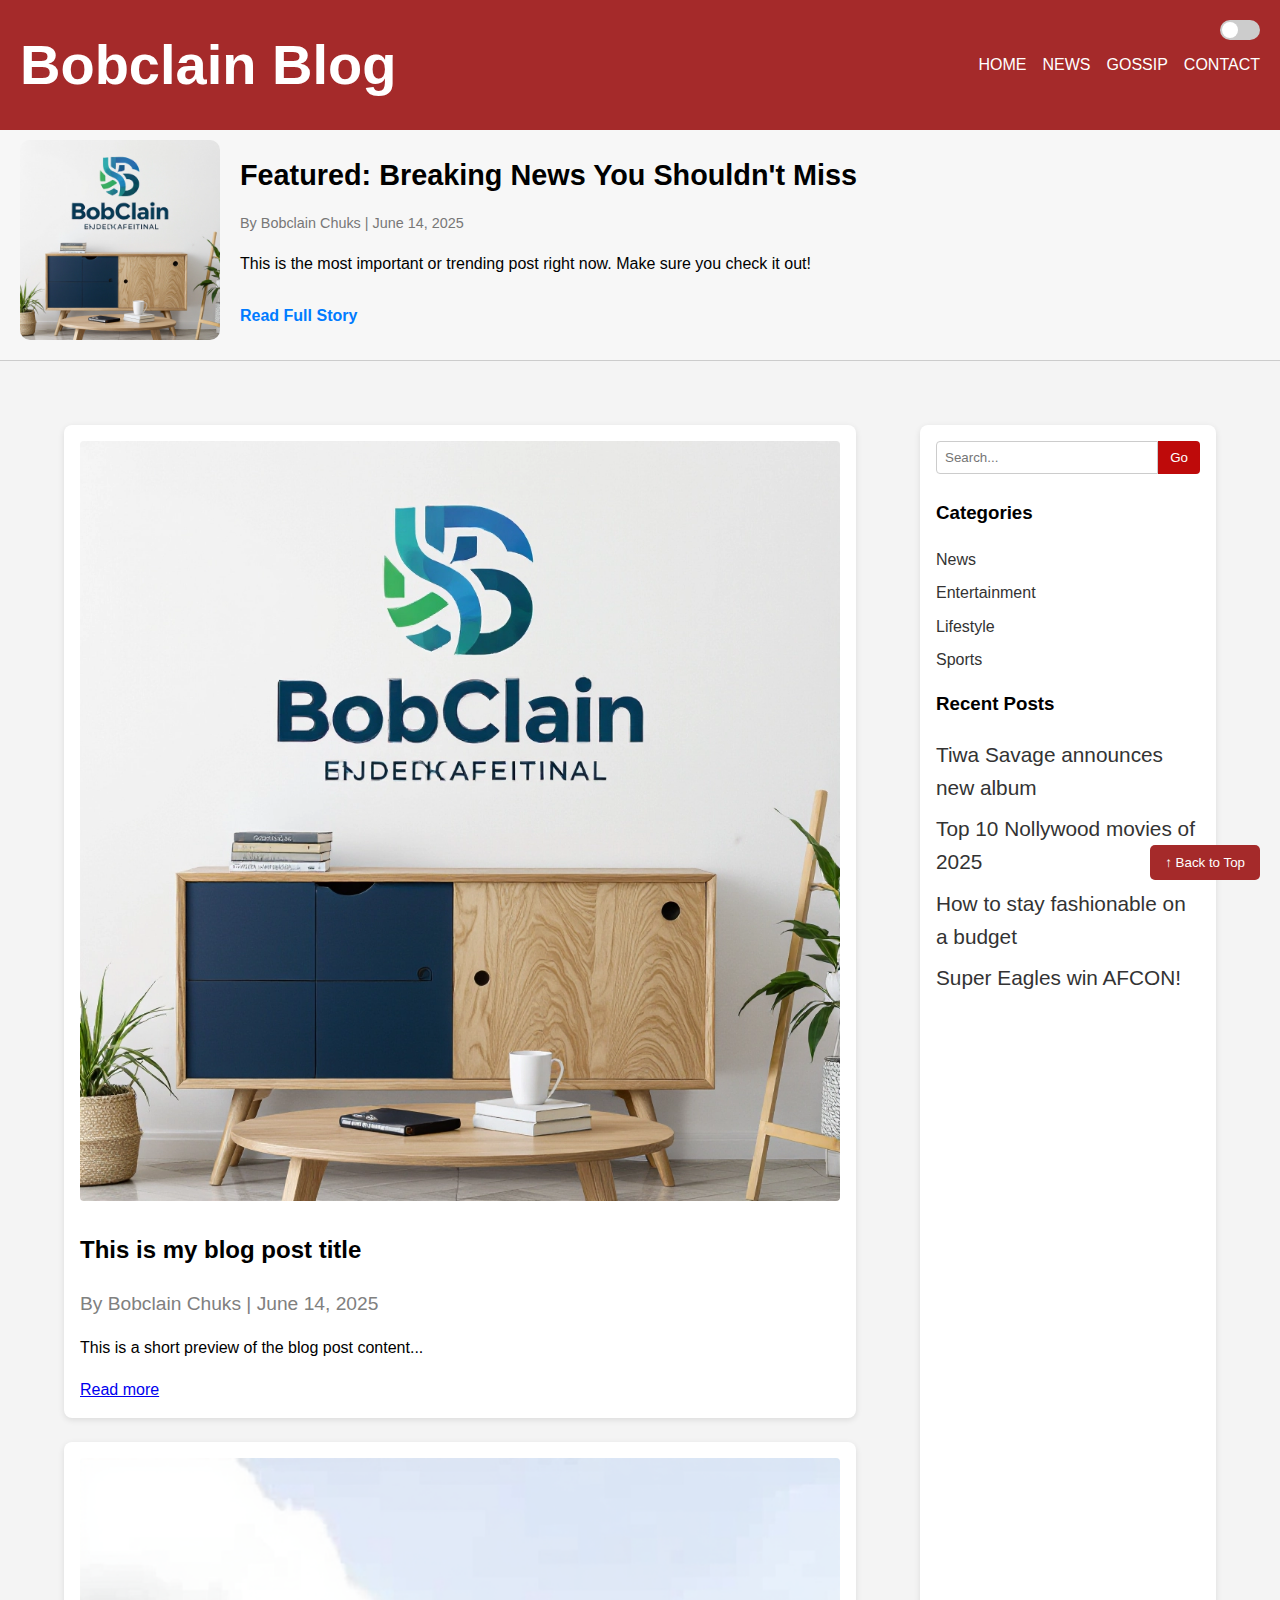
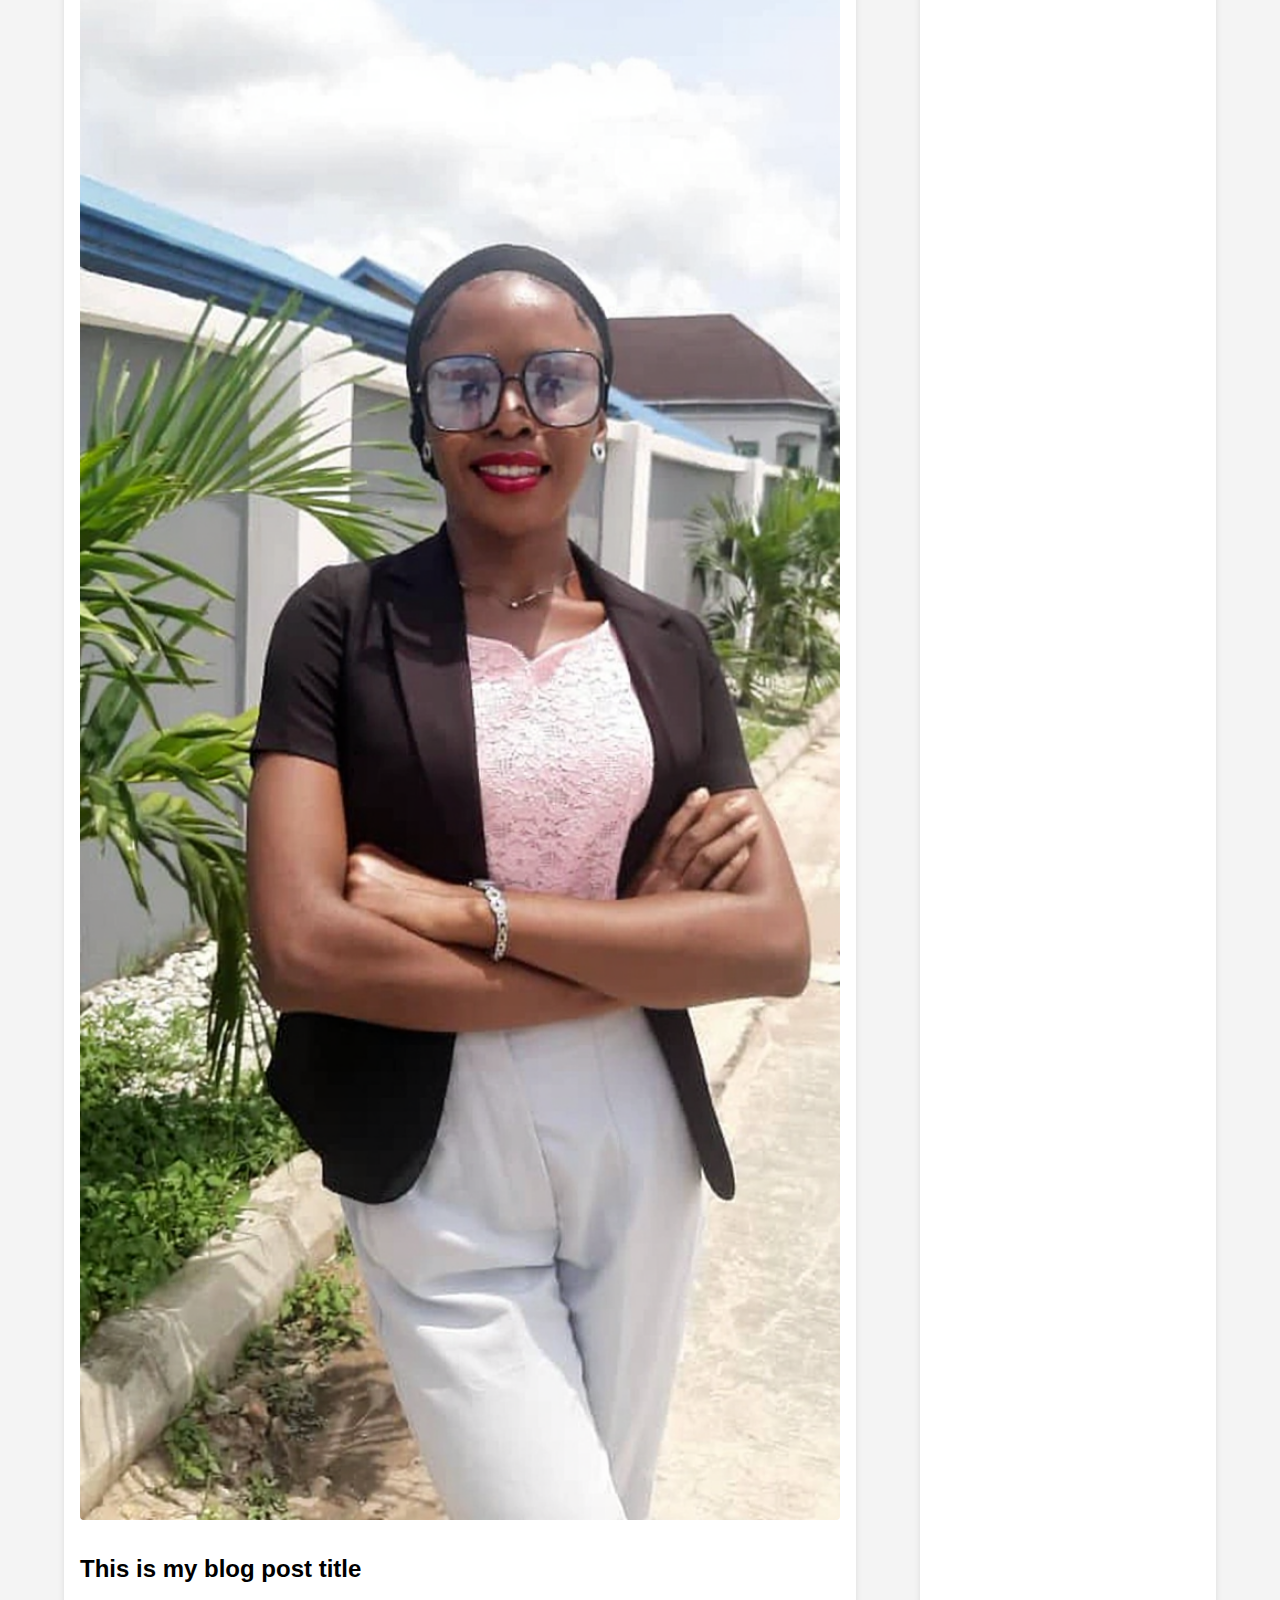
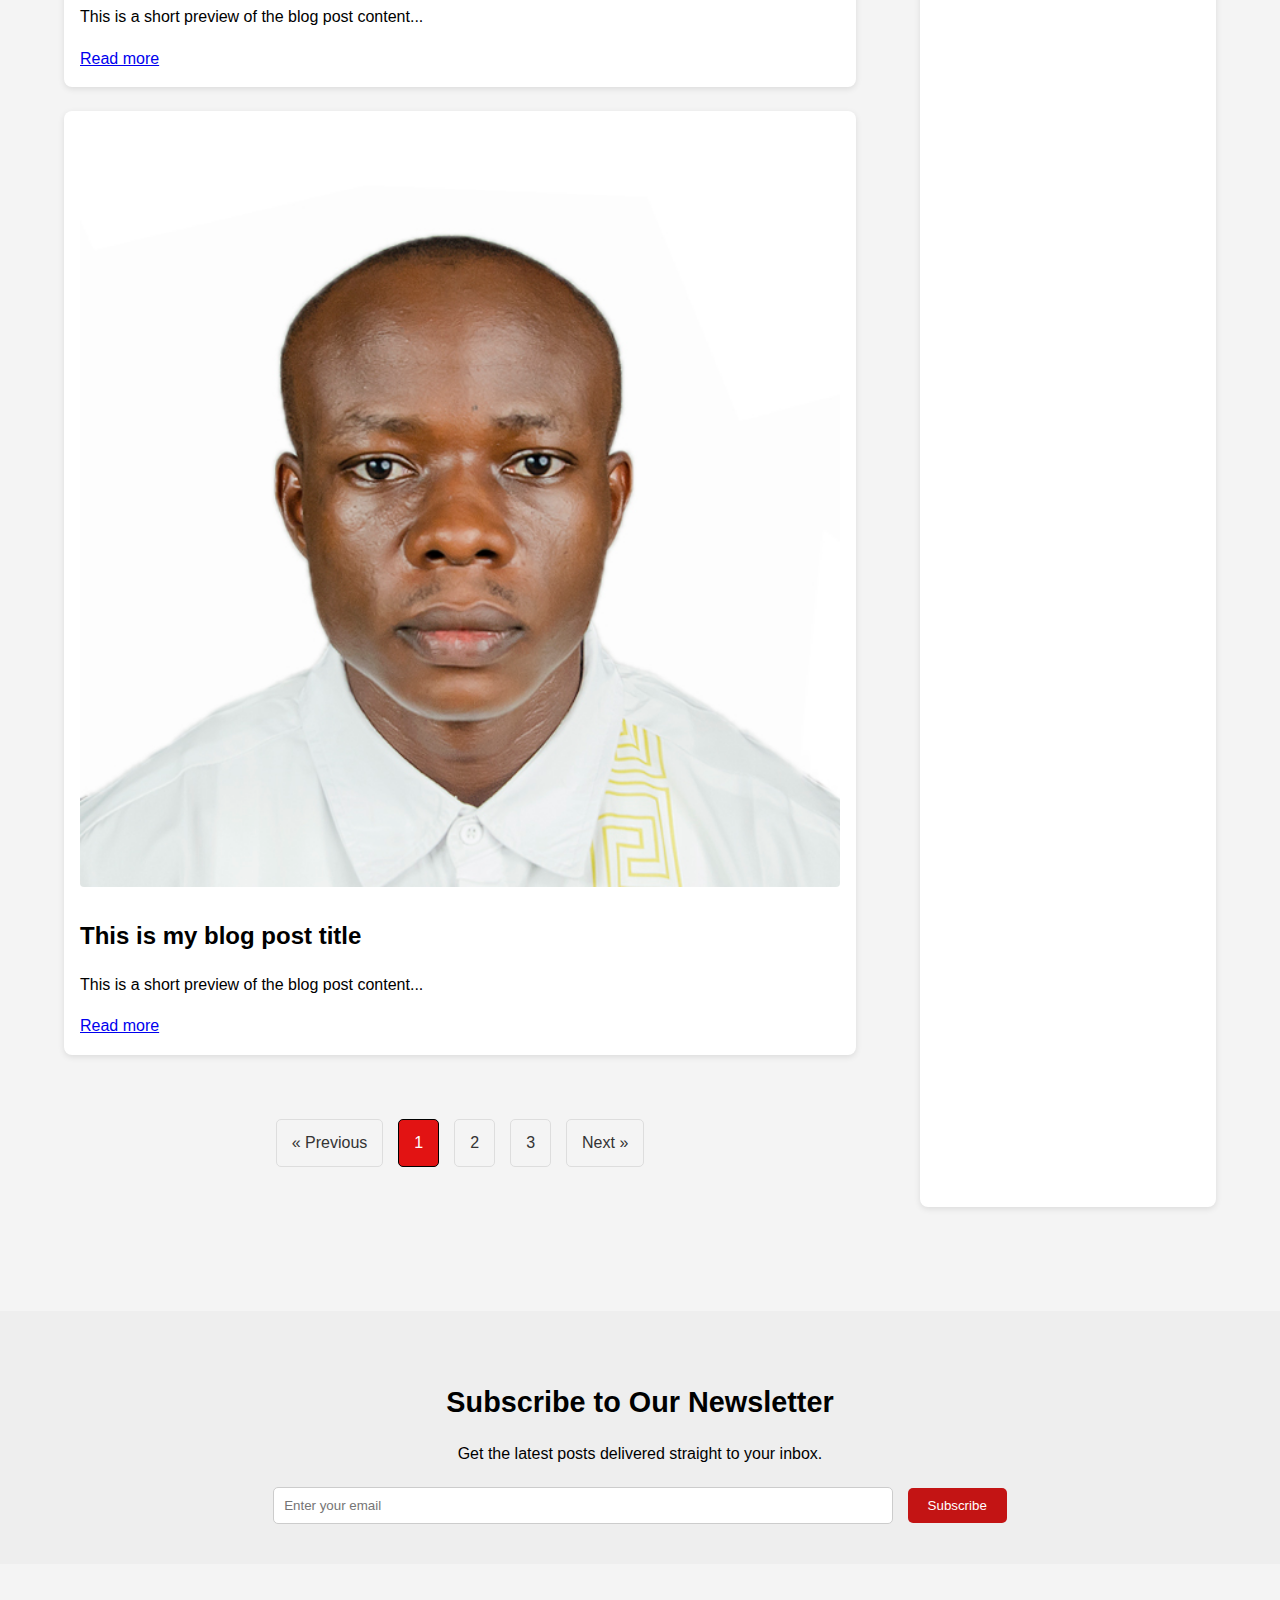
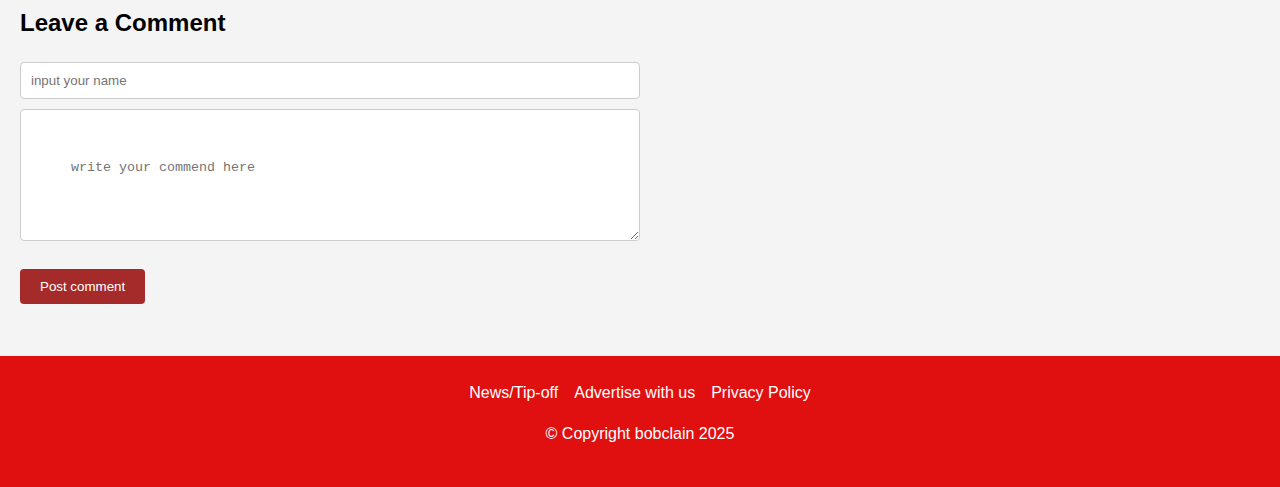
<file: index.html>
<!DOCTYPE html>
<html lang="en">
<head>
    <meta charset="UTF-8">
    <meta name="viewport" content="width=device-width, initial-scale=1.0">
    <link rel="stylesheet" href="style.css">
    <title>Bobclain Blog</title>
</head>
<body>
    

<div class="header-section">


    <div class="nav-bar">

        <h1>Bobclain Blog</h1>


        <ul>
            <li> <a href="#">HOME</a></li>
            <li> <a href="#">NEWS</a></li>
            <li> <a href="#">GOSSIP</a></li>
            <li> <a href="contact.html">CONTACT</a></li>
        </ul>
    </div>

<!-- toggle switch section -->
    <label class="theme-toggle">
        <input type="checkbox" id="toggle-dark">
        <span class="slider"></span>
    </label>


</div>

<section class="featured-post">
  <img src="images/1750106096285.png" alt="Featured image">
  <div class="featured-content">
    <h2>Featured: Breaking News You Shouldn't Miss</h2>
    <p class="post-meta">By Bobclain Chuks | June 14, 2025</p>
    <p>This is the most important or trending post right now. Make sure you check it out!</p>
    <a href="#">Read Full Story</a>
  </div>
</section>

<div class="content-wrapper">

  <section class="blog-section">

    <div class="blog-post-card">
      <img src="images/1750106096285.png" alt="Featured image">
      <h2>This is my blog post title</h2>
      <p class="post-meta">By Bobclain Chuks | June 14, 2025</p>
      <p>This is a short preview of the blog post content...</p>
      <a href="#">Read more</a>
    </div>

    <div class="blog-post-card">
      <img src="images/1750106096317.png" alt="Featured image">
      <h2>This is my blog post title</h2>
      <p>This is a short preview of the blog post content...</p>
      <a href="#">Read more</a>
    </div>

    <div class="blog-post-card">
      <img src="images/1746786799667.jpg" alt="Featured image">
      <h2>This is my blog post title</h2>
      <p>This is a short preview of the blog post content...</p>
      <a href="#">Read more</a>
    </div>




<!-- pagination section  -->

    <div class="pagination">
        <a href="#">&laquo; Previous</a>
        <a href="#" class="active">1</a>
        <a href="#">2</a>
        <a href="#">3</a>
        <a href="#">Next &raquo;</a>
    </div>



  </section>

<aside class="sidebar">

    <div class="search-box">
        <input type="text" placeholder="Search...">
        <button type="submit">Go</button>
  </div>




  <h3>Categories</h3>
  <ul>
    <li><a href="#">News</a></li>
    <li><a href="#">Entertainment</a></li>
    <li><a href="#">Lifestyle</a></li>
    <li><a href="#">Sports</a></li>
  </ul>

  <h3>Recent Posts</h3>
  <ul class="recent-posts">
    <li><a href="#">Tiwa Savage announces new album</a></li>
    <li><a href="#">Top 10 Nollywood movies of 2025</a></li>
    <li><a href="#">How to stay fashionable on a budget</a></li>
    <li><a href="#">Super Eagles win AFCON!</a></li>
  </ul>
</aside>

</div>

<!-- News later section  -->
<section class="newsletter-section">
  <h3>Subscribe to Our Newsletter</h3>
  <p>Get the latest posts delivered straight to your inbox.</p>
  <form class="newsletter-form">
    <input type="email" placeholder="Enter your email" required>
    <button type="submit">Subscribe</button>
  </form>
</section>

<section class="comment-section">
    <h2>Leave a Comment</h2>


<!-- comment area -->

  <form action="#">

    <input type="text" name="comment-name" id="comment-name" placeholder="input your name">
    <textarea name="comment" id="comment" placeholder="write your commend here"></textarea>
    <button>Post comment</button>


  </form>


</section>

<!-- footer section -->
 
<section class="footer-section">
    <ul>
        <li>News/Tip-off</li>
        <li>Advertise with us</li>
        <li>Privacy Policy</li>
    </ul>


    <p>© Copyright bobclain 2025</p>
    
    

<button class="back-to-top">↑ Back to Top</button>


</body>
</html>
</file>
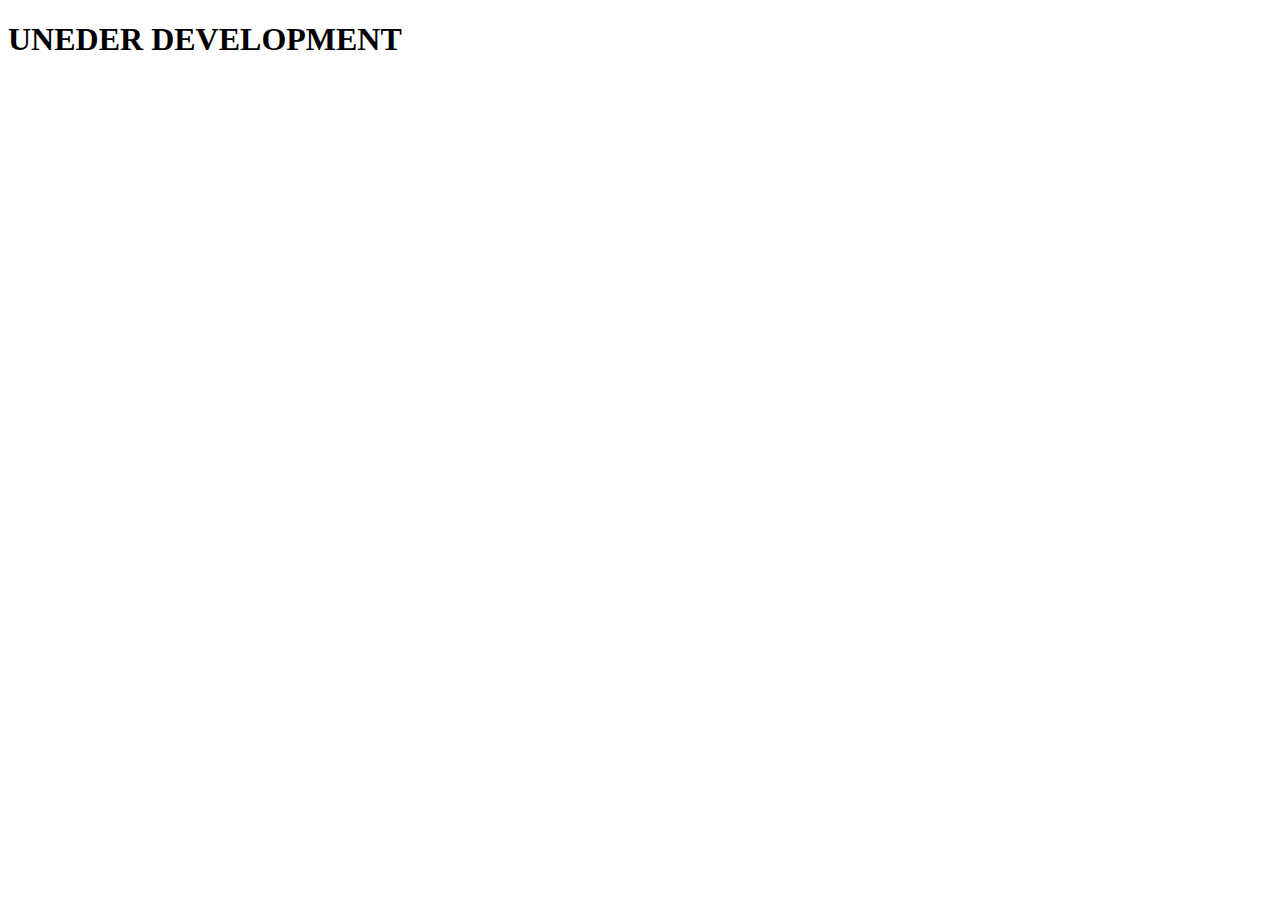
<file: contact.html>
<!DOCTYPE html>
<html lang="en">
<head>
    <meta charset="UTF-8">
    <meta name="viewport" content="width=device-width, initial-scale=1.0">
    <title>Contact</title>
</head>
<body>
    <h1>UNEDER DEVELOPMENT</h1>
</body>
</html>
</file>
<file: style.css>
*{

  box-sizing: border-box;
}


/* Base Reset & Typography */
body {
  font-family: Arial, sans-serif;
  margin: 0;
  padding: 0;
  line-height: 1.6;
  background-color: #f4f4f4;
}



/* Header/Nav Bar */
.header-section {
  position: fixed;
  top: 0;
  left: 0;
  width: 100%;
  background-color: brown;
  z-index: 1000;
  padding: 20px 0; 
}

.nav-bar {
  display: flex;
  justify-content: space-between;
  align-items: center;
  padding: 0 20px;
  flex-wrap: wrap;
}

/* Push content down */
.featured-post {
  margin-top: 120px; /* adjust to avoid being hidden behind the fixed header */
}





.nav-bar {
  display: flex;
  justify-content: space-between;
  align-items: center;
  flex-wrap: wrap;
}

.nav-bar h1 {
  margin: 0;
  font-size: 3.5rem;
  color: white;
}




.nav-bar ul {
  list-style: none;
  display: flex;
  gap: 1rem;
  padding: 0;
  margin: 0;

}


.nav-bar ul li a {
  color: white;
  text-decoration: none;

}


/* 1. Theme toggle switch */
.theme-toggle {
  position: absolute;
  top: 20px;
  right: 20px;
  cursor: pointer;
  z-index: 1000;
}

.theme-toggle input {
  display: none;
}

.theme-toggle .slider {
  width: 40px;
  height: 20px;
  background-color: #ccc;
  border-radius: 20px;
  position: relative;
  display: inline-block;
  transition: background-color 0.3s ease;
}

.theme-toggle .slider::before {
  content: "";
  width: 16px;
  height: 16px;
  background-color: white;
  position: absolute;
  top: 2px;
  left: 2px;
  border-radius: 50%;
  transition: transform 0.3s ease;
}

/* 2. Dark mode styles using :has() if supported */
body:has(#toggle-dark:checked) {
  background-color: #121212;
  color: #f0f0f0;
}

body:has(#toggle-dark:checked) .header-section {
  background-color: #2c2c2c; /* dark background for header */
  color: #f0f0f0;
}

body:has(#toggle-dark:checked) .nav-bar,
body:has(#toggle-dark:checked) .blog-post-card,
body:has(#toggle-dark:checked) .sidebar,
body:has(#toggle-dark:checked) .footer-section {
  background-color: #1e1e1e;
  color: #f0f0f0;
}

body:has(#toggle-dark:checked) a {
  color: #90cdf4;
}

/* Move the toggle dot to the right in dark mode */
#toggle-dark:checked + .slider::before {
  transform: translateX(20px);
}

#toggle-dark:checked + .slider {
  background-color: #555;
}

body:has(#toggle-dark:checked) .featured-post {
  background-color: #1e1e1e;
  color: #f0f0f0;
  display: flex; /* if you want the image and content side-by-side */
  gap: 1rem;
  padding: 1rem;
  border-radius: 8px;
}

body:has(#toggle-dark:checked) .featured-post img {
  width: 150px; /* or whatever fits */
  border-radius: 8px;
  object-fit: cover;
}

body:has(#toggle-dark:checked) .featured-post .featured-content a {
  color: #90cdf4; /* link color in dark mode */
}









.featured-post {
  display: flex;
  align-items: center;
  gap: 20px;
  padding: 20px;
  background-color: #f7f7f7;
  border-bottom: 1px solid #ccc;
  flex-wrap: wrap;
}

.featured-post img {
  width: 200px;
  max-width: 100%;
  height: auto;
  border-radius: 10px;
}

.featured-content {
  flex: 1;
}

.featured-content h2 {
  margin: 0 0 10px;
  font-size: 1.8em;
}

.featured-content .post-meta {
  font-size: 0.9em;
  color: #777;
  margin-bottom: 10px;
}

.featured-content a {
  display: inline-block;
  margin-top: 10px;
  text-decoration: none;
  color: #007bff;
  font-weight: bold;
}


/* Main content layout */
.content-wrapper {
  display: flex;
  gap: 4rem;
  padding: 4rem;
}

/* Blog posts section */
.blog-section {
  flex: 3;
  display: flex;
  flex-direction: column;
  gap: 1.5rem;
}

/* Each blog post */
.blog-post-card {
  background-color: white;
  padding: 1rem;
  border-radius: 8px;
  box-shadow: 0 2px 6px rgba(0,0,0,0.1);
}

.blog-post-card img {
  width: 100%;
  height: auto;
  border-radius: 4px;
  display: block;
  margin: 0 auto;
  
}

.blog-post-card h2 {
  margin: 30px 0 5px;
}

.post-meta {
  font-size: 1.2rem;
  color: gray;
  margin-bottom: 0.5rem;
}

/* Sidebar */
.sidebar {
  flex: 1;
  background-color: white;
  padding: 1rem;
  border-radius: 8px;
  box-shadow: 0 2px 6px rgba(0,0,0,0.1);
}

.sidebar h3 {
  margin-top: 0;
}

.sidebar ul {
  list-style: none;
  padding: 0;
}

.sidebar ul li {
  margin: 0.5rem 0;
}

.sidebar ul li a {
  text-decoration: none;
  color: #333;
}

/* Recent posts in sidebar */
.recent-posts {
  list-style: none;
  padding: 0;
  margin-top: 1rem;
}

.recent-posts li {
  margin-bottom: 0.7rem;
}

.recent-posts li a {
  color: #555;
  text-decoration: none;
  font-size: 1.3rem;
  display: block;
  transition: color 0.3s ease;
}

.recent-posts li a:hover {
  color: #0077cc;
}

/* Search box in sidebar */
.search-box {
  display: flex;
  margin-bottom: 1.5rem;
}

.search-box input {
  flex: 1;
  padding: 8px;
  border: 1px solid #ccc;
  border-radius: 4px 0 0 4px;
  outline: none;
}

.search-box button {
  padding: 8px 12px;
  background-color: #be0a0a;
  color: white;
  border: none;
  border-radius: 0 4px 4px 0;
  cursor: pointer;
  transition: background-color 0.3s ease;
}


.search-box button:hover {
  background-color: #119436;
}


/* news later section  */

.newsletter-section {
  background-color: #eee;
  padding: 40px 20px;
  text-align: center;
  margin-top: 40px;
}

.newsletter-section h3 {
  margin-bottom: 10px;
  font-size: 1.8em;
}

.newsletter-form {
  margin-top: 20px;
}

.newsletter-form input[type="email"] {
  padding: 10px;
  width: 50%;
  max-width: 80%;
  border: 1px solid #ccc;
  border-radius: 5px;
}


.newsletter-form button {
  padding: 10px 20px;
  margin-left: 10px;
  background-color: #c31414;
  border: none;
  color: white;
  border-radius: 5px;
  cursor: pointer;
}

.newsletter-form button:hover {
  background-color: #0cb300;
}

/* pagenation section */

.pagination {
  display: flex;
  justify-content: center;
  margin: 40px 0;
  gap: 15px;
  flex-wrap: wrap;
}

.pagination a {
  padding: 10px 15px;
  text-decoration: none;
  color: #333;
  border: 1px solid #ddd;
  border-radius: 5px;
  transition: background-color 0.3s ease;
}

.pagination a:hover {
  background-color: #f4f4f4;
}

.pagination a.active {
  background-color: #e21313;
  color: white;
  border-color: #000000;
}



/* Footer */
.footer-section {
  background-color: #e01010;
  color: white;
  text-align: center;
  padding: 1.5rem;
  margin-top: 2rem;
}

.footer-section ul {
  list-style: none;
  padding: 0;
  margin: 0 0 1rem 0;
  display: flex;
  justify-content: center;
  gap: 1rem;
}

.footer-section li {
  cursor: pointer;
}


/* comment area  */

.comment-section {

  padding: 20px;
  /* border-top:  1px solid #ccc; */
}

.comment-section input,
.comment-section textarea {
  /* your styles here */

  width: 50%;
  margin-bottom: 10px;
  padding: 10px;
  border: 1px solid #ccc;
  border-radius: 4px; 
}


.comment-section textarea {
  padding: 50px;

}


.comment-section button {

  background-color: brown;
  color: white;
  padding: 10px 20px;
  border: none;
  border-radius: 4px;
  cursor: pointer;
  display: block;
  margin-top: 10px;

}

/* back-to-top button */

.back-to-top {

  position: fixed;
  bottom: 20px;
  right: 20px;
  padding: 10px 15px;
  background-color: brown;
  color: white;
  border: none;
  border-radius: 5px;
  cursor: pointer;
  /* display: none; */

}

/* Responsive layout for smaller screens */
@media (max-width: 768px) {
  .content-wrapper {
    flex-direction: column;
    padding: 1rem;
  }

  .nav-bar {
    flex-direction: column;
    align-items: flex-start;
    gap: 1rem;
  }

  .nav-bar ul {
    flex-direction: column;
  }
}
</file>
